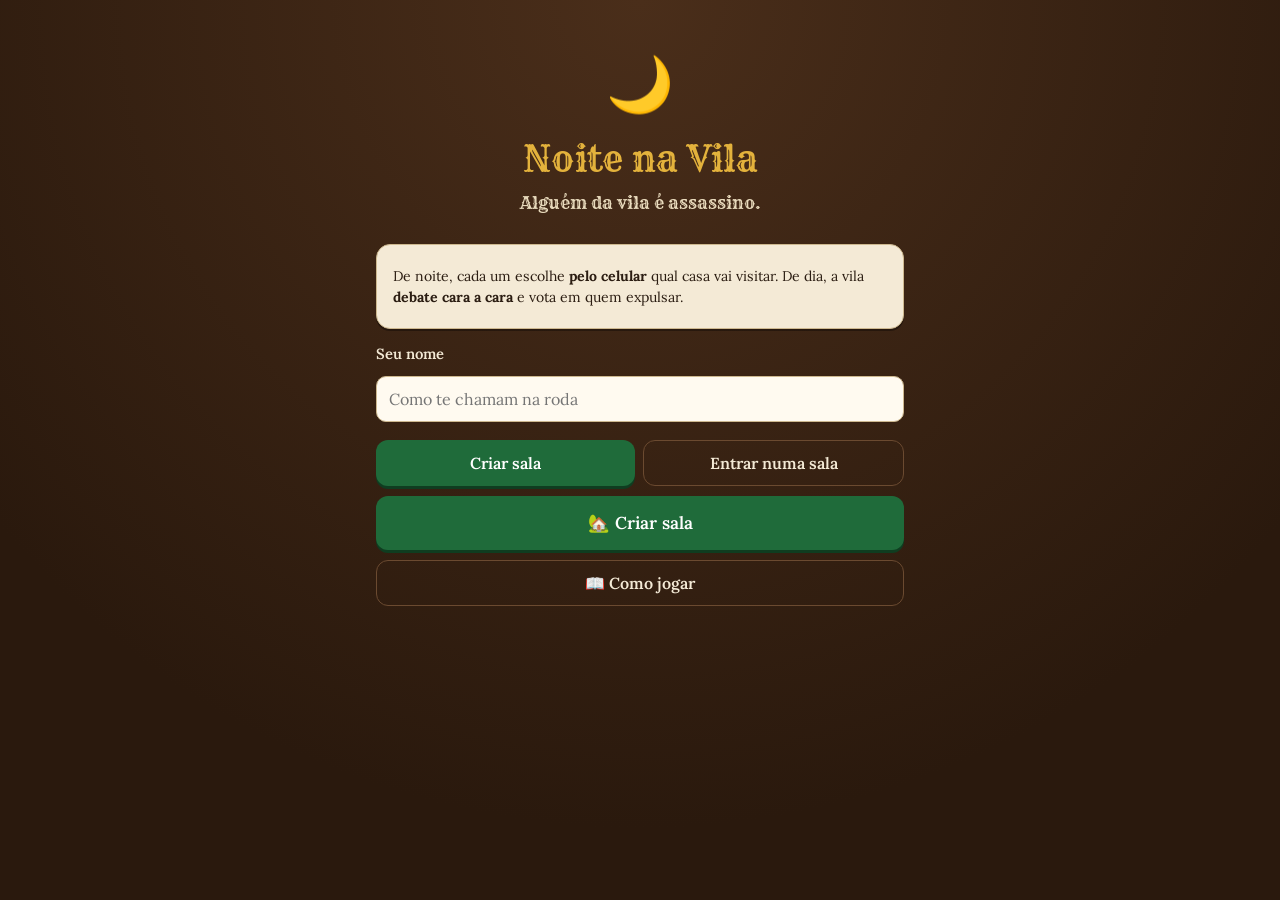
<file: index.html>
<!doctype html>
<html lang="pt-BR">
<head>
  <meta charset="utf-8">
  <meta name="viewport" content="width=device-width, initial-scale=1, viewport-fit=cover">
  <title>Noite na Vila</title>
  <meta name="description" content="Jogo de dedução em roda: de noite cada um visita uma casa pelo celular, de dia a vila debate cara a cara.">
  <meta name="theme-color" content="#141a2e">
  <meta name="apple-mobile-web-app-capable" content="yes">
  <link rel="manifest" href="manifest.json">
  <link rel="icon" href="icon.svg" type="image/svg+xml">
  <link rel="preconnect" href="https://fonts.googleapis.com">
  <link rel="stylesheet" href="https://fonts.googleapis.com/css2?family=Rye&family=Lora:wght@400;600;700&display=swap">
  <link rel="stylesheet" href="style.css">
</head>
<body class="f-home">
  <div id="app"></div>
  <script src="config.js"></script>
  <script src="mapa.js"></script>
  <script src="app.js"></script>
</body>
</html>
</file>
<file: style.css>
:root {
  --bg: #2a190d;
  --bg2: #4a2e1a;
  --card: #4a2f1c;
  --cardline: #6b4a30;
  --texto: #f4ead6;
  --papel: #f4ead6;
  --papel2: #e9dbbd;
  --tinta: #2b1d12;
  --muted: #7a6550;
  --muted-on-dark: #c9b392;
  --verde: #1f6b3a;
  --vermelho: #b3261e;
  --amarelo: #e3b23c;
  --line: #cdb88f;
}
body.f-noite {
  --bg: #0c1022; --bg2: #1d2547; --card: #1a2140; --cardline: #2f3a6b;
  --muted-on-dark: #a9b2d6; --amarelo: #f2d27a;
}
body.f-dia, body.f-veredito {
  --bg: #6b3f1d; --bg2: #c47a35;
}

* { box-sizing: border-box; }
html, body { margin: 0; }
body {
  min-height: 100vh;
  background: var(--bg) radial-gradient(circle at 50% 0, var(--bg2) 0, var(--bg) 75%) fixed;
  color: var(--texto);
  font: 17px/1.45 'Lora', Georgia, serif;
  -webkit-tap-highlight-color: transparent;
  transition: background-color .6s;
}
#app { max-width: 560px; margin: 0 auto; padding: 16px 16px 48px; }
h1, h2, h3 { font-family: 'Rye', Georgia, serif; font-weight: 400; margin: .3em 0; }
h1 { font-size: 2.2rem; color: var(--amarelo); }
h2 { font-size: 1.5rem; }
h3 { font-size: 1.15rem; }
.sec { margin-top: 1.3em; color: var(--amarelo); }
p { margin: .5em 0; }
.muted { color: var(--muted-on-dark); }
.paper .muted, .role .muted, .timer .muted { color: var(--muted); }
.small { font-size: .88rem; }
.center { text-align: center; justify-content: center; }

.hero { text-align: center; padding: 28px 0 8px; }
.hero-icon { font-size: 3.4rem; }
.sub { font-family: 'Rye', serif; color: var(--papel2); margin-top: -4px; }

.card { background: var(--card); border: 1px solid var(--cardline); border-radius: 14px; padding: 14px 16px; margin: 12px 0; }
.paper, .role, .timer { background: var(--papel); color: var(--tinta); border-color: var(--line); box-shadow: 0 2px 0 rgba(0,0,0,.35); }
.card ul { padding-left: 1.2em; margin: .4em 0; }
.card li { margin: .3em 0; }

.btn {
  display: block; width: 100%; margin: 10px 0; padding: 12px 14px;
  font: 600 1rem 'Lora', serif; color: #fff; background: var(--verde);
  border: 0; border-radius: 12px; box-shadow: 0 3px 0 #0f3d20; cursor: pointer;
}
.btn:active { transform: translateY(2px); box-shadow: 0 1px 0 #0f3d20; }
.btn.big { padding: 16px; font-size: 1.08rem; }
.btn.alt { background: var(--vermelho); box-shadow: 0 3px 0 #6e1712; }
.btn.ghost { background: transparent; color: var(--texto); border: 1.5px solid var(--cardline); box-shadow: none; }
.paper .btn.ghost, .timer .btn.ghost { color: var(--tinta); border-color: var(--line); }
.btn.ghost.on { background: var(--amarelo); color: var(--tinta); border-color: var(--amarelo); }
.btn.small { width: auto; display: inline-block; padding: 8px 12px; font-size: .9rem; margin: 4px 4px 4px 0; }
.btn:disabled { opacity: .4; }
.tabsel { display: flex; gap: 8px; margin-top: 12px; }
.tabsel .btn { margin: 0; }

.lbl { display: block; margin: 14px 0 6px; font-weight: 600; font-size: .92rem; }
.inp { width: 100%; padding: 12px; font: 1rem 'Lora', serif; color: var(--tinta); background: #fffaf0; border: 1.5px solid var(--line); border-radius: 10px; margin: 6px 0; }
.codeinp { text-transform: uppercase; letter-spacing: 2px; font-weight: 700; }
.row { display: flex; gap: 6px; align-items: center; }
.x { margin-left: auto; background: none; border: 0; color: #e49b8f; font-size: 1.1rem; padding: 4px 8px; }
.err { color: #ff9b8f; font-weight: 600; }
.paper .err { color: var(--vermelho); }
.ok { color: #8fe0a6; font-weight: 700; }

.top { display: flex; justify-content: space-between; align-items: center; padding-bottom: 8px; border-bottom: 1px dashed var(--cardline); }
.ctg { font-family: 'Rye', serif; color: var(--amarelo); }
.who { font-weight: 700; }
.net { display: inline-block; width: 8px; height: 8px; border-radius: 50%; background: #4cd27a; vertical-align: middle; margin-left: 4px; }
.net.off { background: #e05a4f; }

.bigcode { font: 700 2.4rem monospace; letter-spacing: 3px; color: var(--vermelho); margin: 4px 0 8px; }
.seat { display: inline-grid; place-items: center; width: 26px; height: 26px; border-radius: 50%; background: var(--amarelo); color: var(--tinta); font: 700 .85rem 'Lora', serif; flex: none; }
.loc-row { display: flex; align-items: center; gap: 8px; padding: 7px 0; border-bottom: 1px dashed var(--cardline); }
.loc-row:last-child { border: 0; }
.tag { font-size: .72rem; background: var(--amarelo); color: var(--tinta); border-radius: 99px; padding: 2px 8px; }

.role { display: flex; gap: 14px; align-items: flex-start; }
.role h2 { margin: 0; }
.role.mal { background: #5a1410; color: #fff; border-color: #a3261e; }
.role.mal .muted { color: #f0c9c4; }
.role-ic { font-size: 2.4rem; background: var(--papel2); border-radius: 50%; width: 60px; height: 60px; display: grid; place-items: center; flex: none; }

/* casinhas */
.vila { display: grid; grid-template-columns: repeat(3, 1fr); gap: 10px; margin: 12px 0; }
.casa {
  position: relative; display: flex; flex-direction: column; align-items: center; gap: 2px;
  padding: 12px 4px 10px; border-radius: 14px; border: 2px solid var(--cardline);
  background: var(--card); color: var(--texto); font: 600 .88rem 'Lora', serif; cursor: pointer;
}
.casa-ic { font-size: 2.1rem; line-height: 1.1; }
.casa-n { max-width: 100%; overflow: hidden; text-overflow: ellipsis; white-space: nowrap; }
.casa.minha { border-style: dashed; }
.casa.on { border-color: var(--amarelo); background: var(--amarelo); color: var(--tinta); transform: scale(1.04); box-shadow: 0 0 0 3px rgba(242,210,122,.35); }
.casa.morta { opacity: .45; }
.casa:disabled { cursor: default; }
.pronto { position: absolute; top: 4px; right: 6px; font-size: .8rem; color: #4cd27a; font-weight: 700; }
.casa.on .pronto { color: var(--verde); }

.anuncio p { font-size: 1.02rem; }
.secret { border-style: dashed; }
.secret p { background: rgba(0,0,0,.18); padding: 8px 10px; border-radius: 8px; }
.ghost-card { background: #2b2f45; border-color: #5d6595; color: #e6e9ff; }
.guilty { background: #5a1410; border-color: #a3261e; color: #fff; }
.innocent { background: #173f26; border-color: #2c7a48; color: #fff; }
.guilty h2, .innocent h2 { color: var(--amarelo); }

.timer { text-align: center; }
#clock { font: 700 2.6rem monospace; letter-spacing: 2px; }
#clock.low { color: var(--vermelho); }

.toast { position: fixed; left: 50%; bottom: 28px; transform: translateX(-50%); background: #111; color: #fff; padding: 10px 18px; border-radius: 99px; font-weight: 600; z-index: 20; box-shadow: 0 4px 16px rgba(0,0,0,.4); }
details summary { cursor: pointer; font-weight: 600; }

/* ---- mapa da vila ---- */
.mapa { display: block; width: 100%; max-width: 440px; margin: 10px auto; user-select: none; -webkit-user-select: none; border-radius: 22px; box-shadow: 0 6px 18px rgba(0,0,0,.35); }
.mapa .g0 { stop-color: #6f9a45; } .mapa .g1 { stop-color: #3f6326; }
.mapa.noite .g0 { stop-color: #253a52; } .mapa.noite .g1 { stop-color: #0f1a2c; }
.mapa .tufos path { fill: none; stroke: #2f4d1c; stroke-width: 1.4; stroke-linecap: round; opacity: .6; }
.mapa.noite .tufos path { stroke: #0b1424; }
.mapa .estrelas circle { fill: #fff; opacity: 0; }
.mapa.noite .estrelas circle { opacity: .6; }
.mapa .anel { fill: none; stroke: #b48a57; stroke-width: 12; opacity: .8; }
.mapa .estrada { stroke: #b48a57; stroke-width: 8; stroke-linecap: round; opacity: .75; }
.mapa.noite .anel, .mapa.noite .estrada { stroke: #4b5578; }
.mapa .praca { fill: #c9a26b; stroke: #8a6a3b; stroke-width: 3; stroke-dasharray: 5 3; }
.mapa .praca-in { fill: #a37d4a; }
.mapa.noite .praca { fill: #3e4566; stroke: #6c739e; }
.mapa.noite .praca-in { fill: #4a3424; }
.mapa .enfeites text, .mapa .astro { text-anchor: middle; }
.mapa .astro { font-size: 30px; }
.mapa.noite .enfeites { opacity: .55; }
.mapa .fogo { font-size: 28px; text-anchor: middle; }
.mapa.noite .fogo { filter: drop-shadow(0 0 8px #ffb347); }
.mapa .casa-m { cursor: pointer; }
.mapa .casa-m.off { cursor: default; }
.mapa .casa-m .luz { fill: #ffd56b; opacity: .18; }
.mapa .casa-m .hl { fill: rgba(255,255,255,.12); stroke: rgba(255,255,255,.35); stroke-width: 2; }
.mapa .casa-m.on .hl { fill: var(--amarelo); stroke: #fff; stroke-width: 3; }
.mapa .casa-m.morta { opacity: .5; }
.mapa .casa-m .ic { font-size: 31px; text-anchor: middle; }
.mapa .nm, .mapa .vn { font: 700 13px 'Lora', serif; fill: #fff; text-anchor: middle; paint-order: stroke; stroke: rgba(0,0,0,.7); stroke-width: 3px; }
.mapa .vn { font-size: 10.5px; }
.mapa .casa-m.on .nm { fill: var(--amarelo); }
.mapa .casa-m .ok { font: 700 15px 'Lora', serif; fill: #4cd27a; paint-order: stroke; stroke: #000; stroke-width: 2px; }
.mapa .aro { fill: #fff; }
.mapa .bg { fill: var(--amarelo); }
.mapa .ini { font-weight: 700; font-family: 'Lora', serif; text-anchor: middle; fill: var(--tinta); }
.mapa .eu .aro { fill: var(--vermelho); }
.mapa .eu .bg { fill: #fff; }
.mapa .eu .anda { font-size: 18px; text-anchor: middle; }
.mapa .eu-n { fill: #ffe6a6; }
.mapa .olhar { stroke: var(--amarelo); stroke-width: 3; stroke-dasharray: 6 7; opacity: .9; }
.mapa .olhar.anima { animation: olhar 1.2s ease-out; }
@keyframes olhar { from { stroke-dashoffset: 300; opacity: 0; } to { stroke-dashoffset: 0; opacity: .9; } }
.mapa .vistos { opacity: 0; transition: opacity .6s; }
.mapa .vistos.show { opacity: 1; }
.mapa.com-fundo .casa-m .hl { fill: rgba(0,0,0,.25); }
.escolha { min-height: 1.4em; }
.secret .mapa { margin-top: 6px; }

/* fotos */
.av { display: inline-grid; place-items: center; border-radius: 50%; object-fit: cover; background: var(--amarelo); color: var(--tinta); font-weight: 700; border: 2px solid #fff; flex: none; box-shadow: 0 1px 3px rgba(0,0,0,.4); }
.foto-box { display: flex; gap: 14px; align-items: center; }
.row.wrap { flex-wrap: wrap; }
.casa .casa-ic .av { margin: 2px 0; }
</file>
